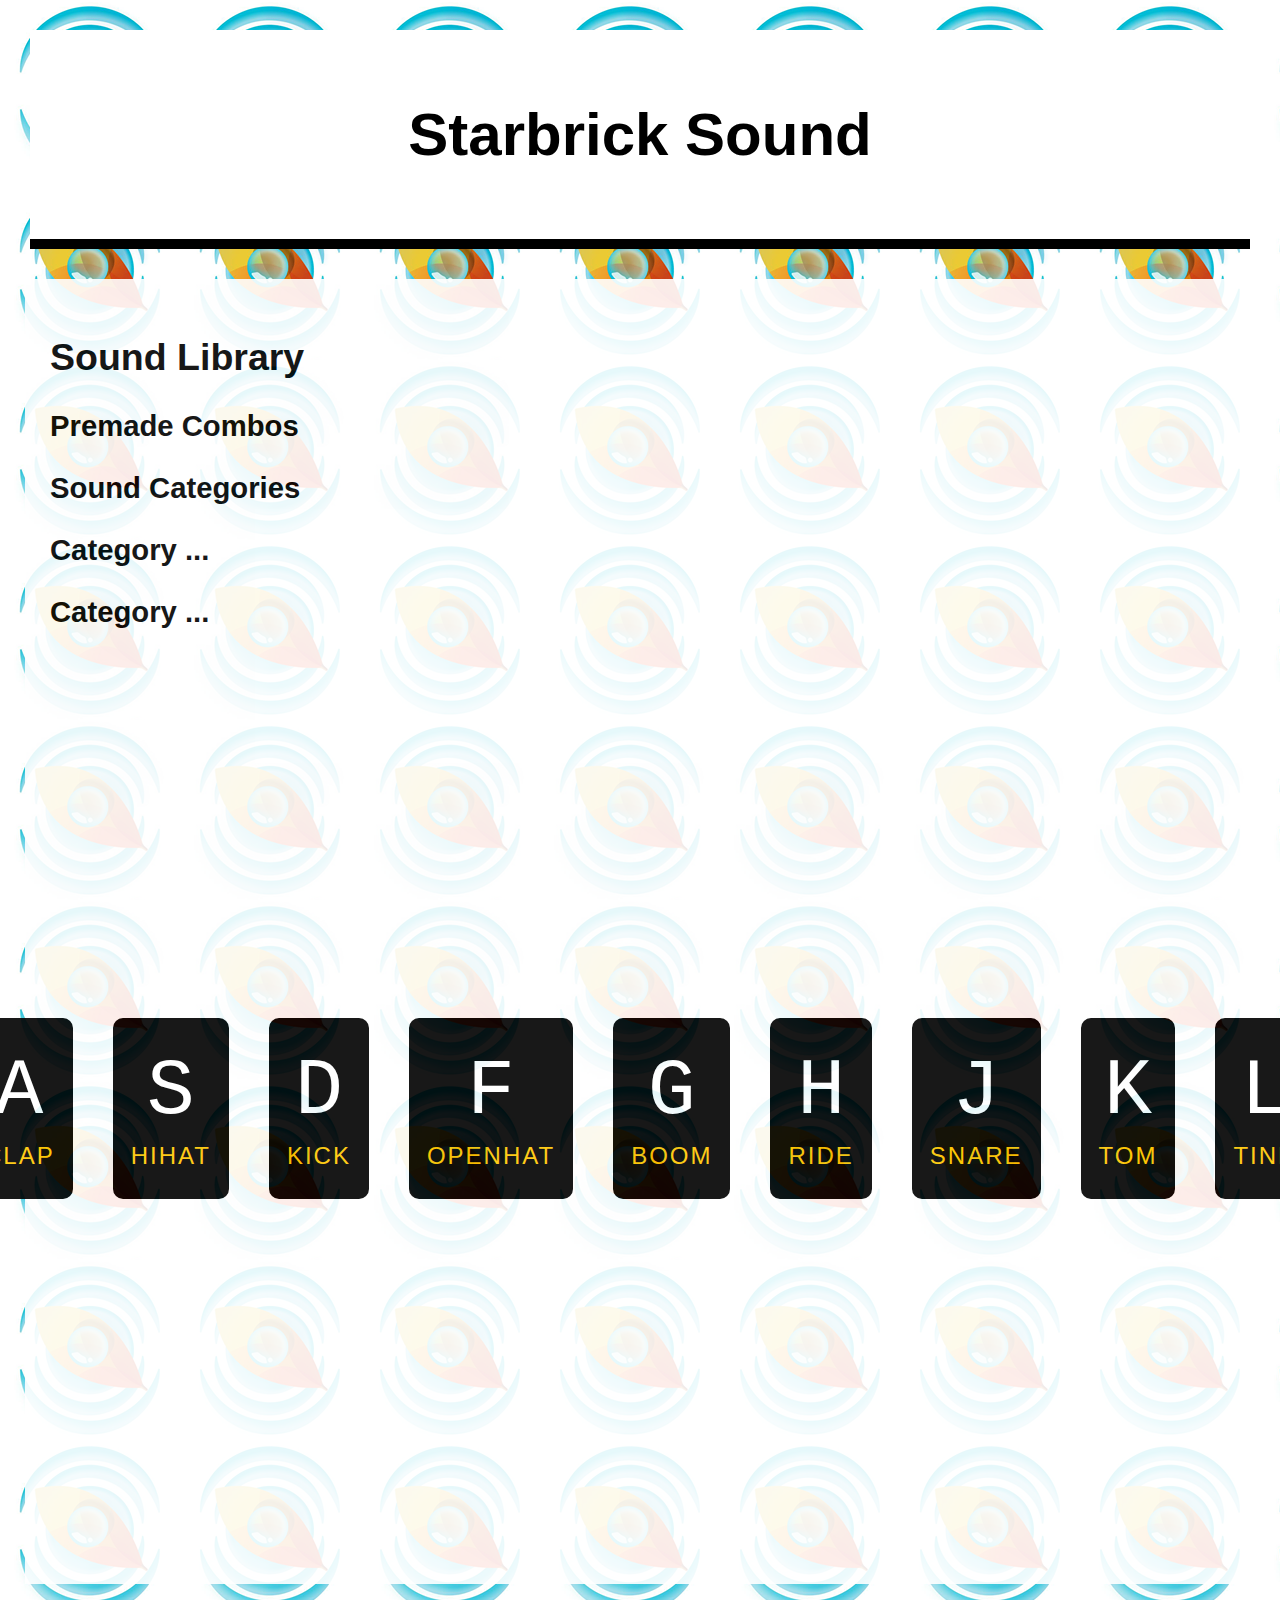
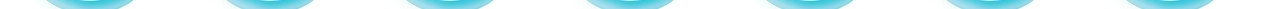
<file: index.html>
<!DOCTYPE html>
<html lang="en">
<head>
  <meta charset="UTF-8">
  <title>JS Drum Kit</title>
  <link rel="stylesheet" href="style.css">
</head>
<body>

  <header>
    <h1>Starbrick Sound</h1>
  </header>


  <div class = "soundLibrary">

    <h2>Sound Library</h2>

    <!--categories for sounds.  Subject to change as needed-->
    <h3>Premade Combos</h3>
    <h3>Sound Categories</h3>
    <h3>Category ...</h3>
    <h3>Category ...</h3>


  <div class="keys">
    <div data-key="65" class="key">
      <kbd>A</kbd>
      <span class="sound">clap</span>
    </div>
    <div data-key="83" class="key">
      <kbd>S</kbd>
      <span class="sound">hihat</span>
    </div>
    <div data-key="68" class="key">
      <kbd>D</kbd>
      <span class="sound">kick</span>
    </div>
    <div data-key="70" class="key">
      <kbd>F</kbd>
      <span class="sound">openhat</span>
    </div>
    <div data-key="71" class="key">
      <kbd>G</kbd>
      <span class="sound">boom</span>
    </div>
    <div data-key="72" class="key">
      <kbd>H</kbd>
      <span class="sound">ride</span>
    </div>
    <div data-key="74" class="key">
      <kbd>J</kbd>
      <span class="sound">snare</span>
    </div>
    <div data-key="75" class="key">
      <kbd>K</kbd>
      <span class="sound">tom</span>
    </div>
    <div data-key="76" class="key">
      <kbd>L</kbd>
      <span class="sound">tink</span>
    </div>
  </div>

  <audio data-key="65" src="sounds/clap.wav"></audio>
  <audio data-key="83" src="sounds/hihat.wav"></audio>
  <audio data-key="68" src="sounds/kick.wav"></audio>
  <audio data-key="70" src="sounds/openhat.wav"></audio>
  <audio data-key="71" src="sounds/boom.wav"></audio>
  <audio data-key="72" src="sounds/ride.wav"></audio>
  <audio data-key="74" src="sounds/snare.wav"></audio>
  <audio data-key="75" src="sounds/tom.wav"></audio>
  <audio data-key="76" src="sounds/tink.wav"></audio>


  <script src = "js/index.js"></script>

</body>
</html>
</file>
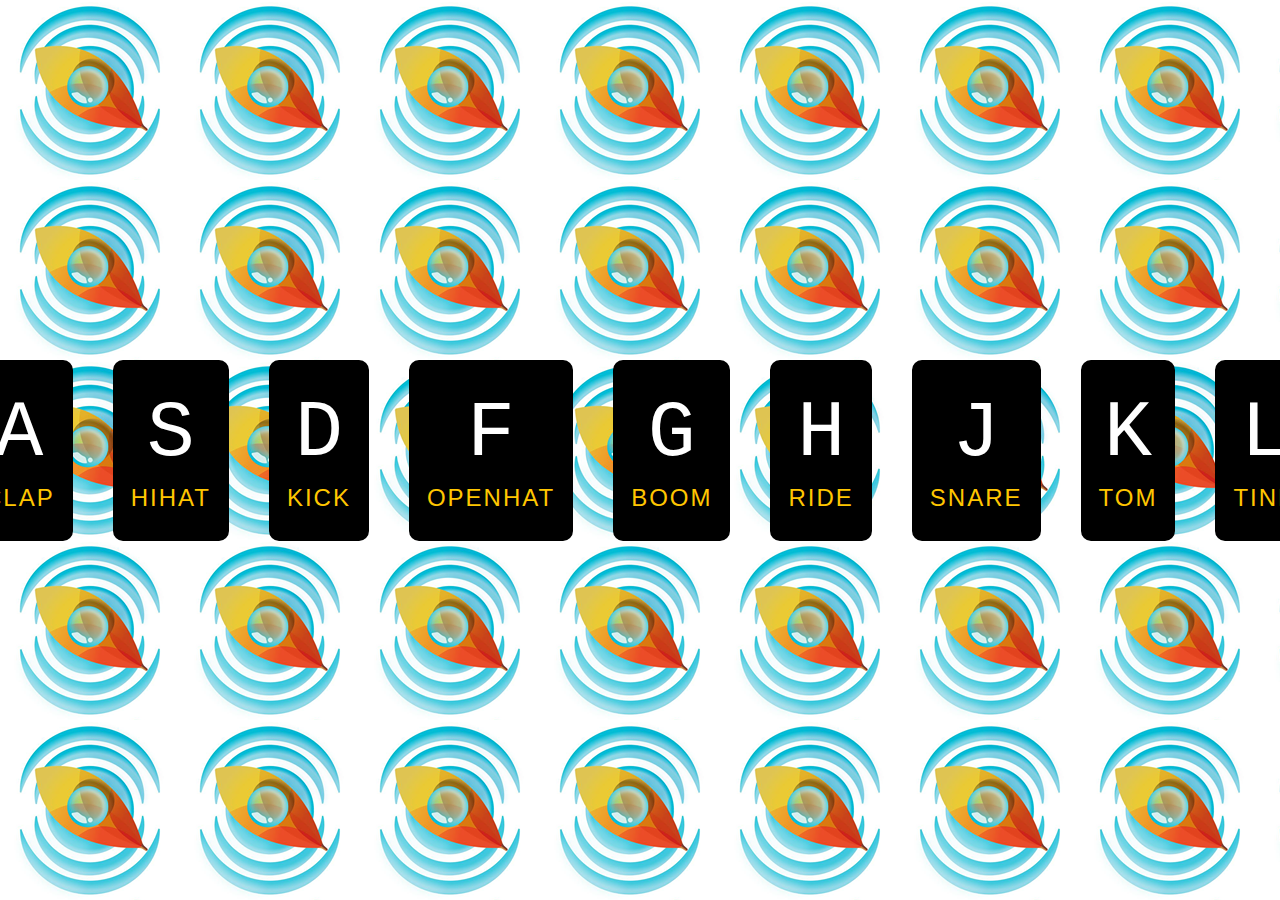
<file: index-START.html>
<!DOCTYPE html>
<html lang="en">
<head>
  <meta charset="UTF-8">
  <title>JS Drum Kit</title>
  <link rel="stylesheet" href="style.css">
</head>
<body>


  <div class="keys">
    <div data-key="65" class="key">
      <kbd>A</kbd>
      <span class="sound">clap</span>
    </div>
    <div data-key="83" class="key">
      <kbd>S</kbd>
      <span class="sound">hihat</span>
    </div>
    <div data-key="68" class="key">
      <kbd>D</kbd>
      <span class="sound">kick</span>
    </div>
    <div data-key="70" class="key">
      <kbd>F</kbd>
      <span class="sound">openhat</span>
    </div>
    <div data-key="71" class="key">
      <kbd>G</kbd>
      <span class="sound">boom</span>
    </div>
    <div data-key="72" class="key">
      <kbd>H</kbd>
      <span class="sound">ride</span>
    </div>
    <div data-key="74" class="key">
      <kbd>J</kbd>
      <span class="sound">snare</span>
    </div>
    <div data-key="75" class="key">
      <kbd>K</kbd>
      <span class="sound">tom</span>
    </div>
    <div data-key="76" class="key">
      <kbd>L</kbd>
      <span class="sound">tink</span>
    </div>
  </div>

  <audio data-key="65" src="sounds/clap.wav"></audio>
  <audio data-key="83" src="sounds/hihat.wav"></audio>
  <audio data-key="68" src="sounds/kick.wav"></audio>
  <audio data-key="70" src="sounds/openhat.wav"></audio>
  <audio data-key="71" src="sounds/boom.wav"></audio>
  <audio data-key="72" src="sounds/ride.wav"></audio>
  <audio data-key="74" src="sounds/snare.wav"></audio>
  <audio data-key="75" src="sounds/tom.wav"></audio>
  <audio data-key="76" src="sounds/tink.wav"></audio>

<script>

</script>


</body>
</html>
</file>
<file: style.css>
html {
  font-size: 20px;
  background: url(images/logo.png) ;
  width: 100vw;
  /* background-size: cover; */
}
body,html {
  margin: 0;
  padding: 0;
  font-family: sans-serif;
  
}

.keys {
  display: flex;
  flex: 1;
  min-height: 100vh;
  align-items: center;
  justify-content: center;
}

.key {
  border: .4rem solid black;
  border-radius: .5rem;
  margin: 1rem;
  font-size: 1.5rem;
  padding: 1rem .5rem;
  transition: all .07s ease;
  width: 10rem;
  text-align: center;
  color: white;
  background: rgba(0,0,0,1);
  text-shadow: 0 0 .5rem black;
}

.playing {
  transform: scale(1.1);
  border-color: #ffc600;
  box-shadow: 0 0 1rem #ffc600;
}

header {
  background-color: white;
  padding: 1em;
  font-size: 1.5em;
  margin: 1em;
  text-align: center;
  border-bottom: 10px solid black;
}

kbd {
  display: block;
  font-size: 4rem;
}

.sound {
  font-size: 1.2rem;
  text-transform: uppercase;
  letter-spacing: .1rem;
  color: #ffc600;
}


.soundLibrary {
  background-color: white;
  font-size: 1.25em;
  opacity: 0.90;
  margin: 1em;
  padding: 1em;
  

}
</file>
